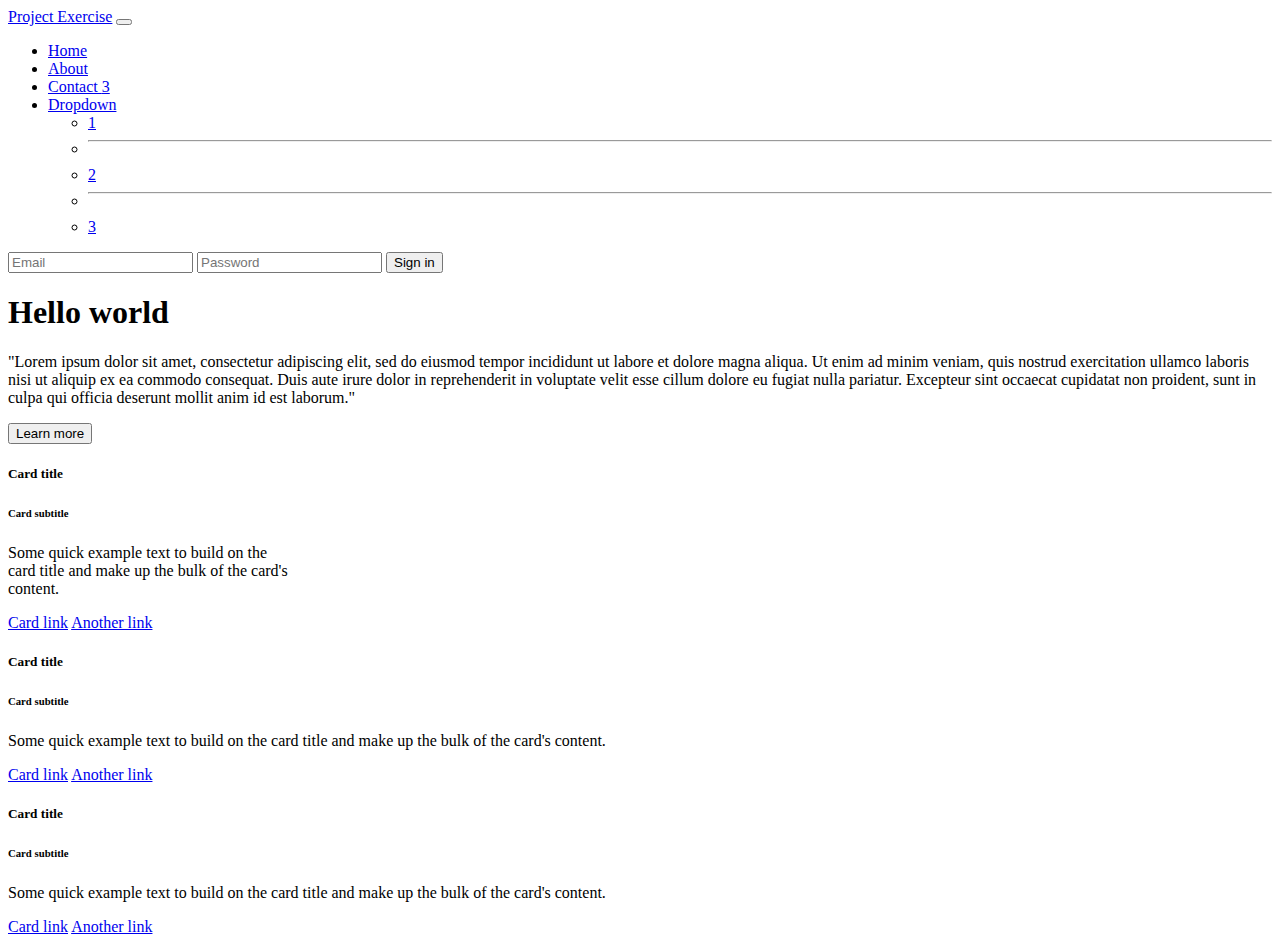
<file: week2/day4/index.html>
<!doctype html>
<html lang="en">
  <head>
    <meta charset="utf-8">
    <meta name="viewport" content="width=device-width, initial-scale=1">
    <script src="https://cdn.jsdelivr.net/npm/bootstrap@5.3.0-alpha1/dist/js/bootstrap.bundle.min.js"></script>
    <link href="https://cdn.jsdelivr.net/npm/bootstrap@5.3.0-alpha1/dist/css/bootstrap.min.css" rel="stylesheet" integrity="sha384-GLhlTQ8iRABdZLl6O3oVMWSktQOp6b7In1Zl3/Jr59b6EGGoI1aFkw7cmDA6j6gD" crossorigin="anonymous">
    <link rel="stylesheet" href="style.css">
    <title>bootstrap exemple</title>
  </head>
  <body>

    <!-- Example Code -->
    
    <nav class="navbar navbar-expand-lg bg-body-tertiary">
      <div class="container-fluid">
        <a class="navbar-brand" href="#">Project Exercise</a>
        <button class="navbar-toggler" type="button" data-bs-toggle="collapse" data-bs-target="#navbarSupportedContent" aria-controls="navbarSupportedContent" aria-expanded="false" aria-label="Toggle navigation">
          <span class="navbar-toggler-icon"></span>
        </button>
        <div class="collapse navbar-collapse" id="navbarSupportedContent">
          <ul class="navbar-nav me-auto mb-2 mb-lg-0">
            <li class="nav-item">
              <a class="nav-link active" aria-current="page" href="#">Home</a>
            </li>
            <li class="nav-item">
              <a class="nav-link" href="#">About</a>
            </li>
            <li class="nav-item">
                <a class="nav-link" href="#">Contact <span class="badge rounded-pill bg-secondary">3</span></a>
              </li>
            <li class="nav-item dropdown">
              <a class="nav-link dropdown-toggle" href="#" role="button" data-bs-toggle="dropdown" aria-expanded="false">
                Dropdown
              </a>
              <ul class="dropdown-menu">
                <li><a class="dropdown-item" href="#">1</a></li>
                <li><hr class="dropdown-divider"></li>
                <li><a class="dropdown-item" href="#">2</a></li>
                <li><hr class="dropdown-divider"></li>
                <li><a class="dropdown-item" href="#">3</a> </li>
              </ul>
            </li>
           
          </ul>
          <form class="d-flex" role="search">
            <input class="form-control me-2" type="search" placeholder="Email" aria-label="Email">
            <input class="form-control me-2" type="search" placeholder="Password" aria-label="Password">
            <button class="btn btn-submit btn-outline-success" type="submit">Sign in</button>
          </form>
        </div>
      </div>
    </nav>
    

    <div class="p-5 mb-4 bg-light rounded-3">
        <div class="container-fluid py-5">
          <h1 class="display-5 fw-bold">Hello world</h1>
          <p class="col-md-8 fs-4">"Lorem ipsum dolor sit amet, consectetur adipiscing elit, sed do eiusmod tempor incididunt ut labore et dolore magna aliqua. Ut enim ad minim veniam, quis nostrud exercitation ullamco laboris nisi ut aliquip ex ea commodo consequat. Duis aute irure dolor in reprehenderit in voluptate velit esse cillum dolore eu fugiat nulla pariatur. Excepteur sint occaecat cupidatat non proident, sunt in culpa qui officia deserunt mollit anim id est laborum."

          </p>
          <button class="btn btn-primary btn-lg" type="button">Learn more</button>
        </div>
      </div>

      <div class="container text-center">
      <div class="card" style="width: 18rem;">
        <div class="card-body">
          <h5 class="card-title">Card title</h5>
          <h6 class="card-subtitle mb-2 text-muted">Card subtitle</h6>
          <p class="card-text">Some quick example text to build on the card title and make up the bulk of the card's content.</p>
          <a href="#" class="card-link">Card link</a>
          <a href="#" class="card-link">Another link</a>
        </div>
      </div>
    </div>

<div class="container text-center">
    <div class="row align-items-start">
<div class="col">
  <div class="card" >
    <div class="card-body">
      <h5 class="card-title">Card title</h5>
      <h6 class="card-subtitle mb-2 text-muted">Card subtitle</h6>
      <p class="card-text">Some quick example text to build on the card title and make up the bulk of the card's content.</p>
      <a href="#" class="card-link">Card link</a>
      <a href="#" class="card-link">Another link</a>
    </div>
  </div>
</div>

<div class="container text-center">
    <div class="col">
    <div class="card">
      <div class="card-body">
        <h5 class="card-title">Card title</h5>
        <h6 class="card-subtitle mb-2 text-muted">Card subtitle</h6>
        <p class="card-text">Some quick example text to build on the card title and make up the bulk of the card's content.</p>
        <a href="#" class="card-link">Card link</a>
        <a href="#" class="card-link">Another link</a>
      </div>
    </div>
  </div>
</div>
</div>

  
</div>


      
  </body>
</html>
</file>
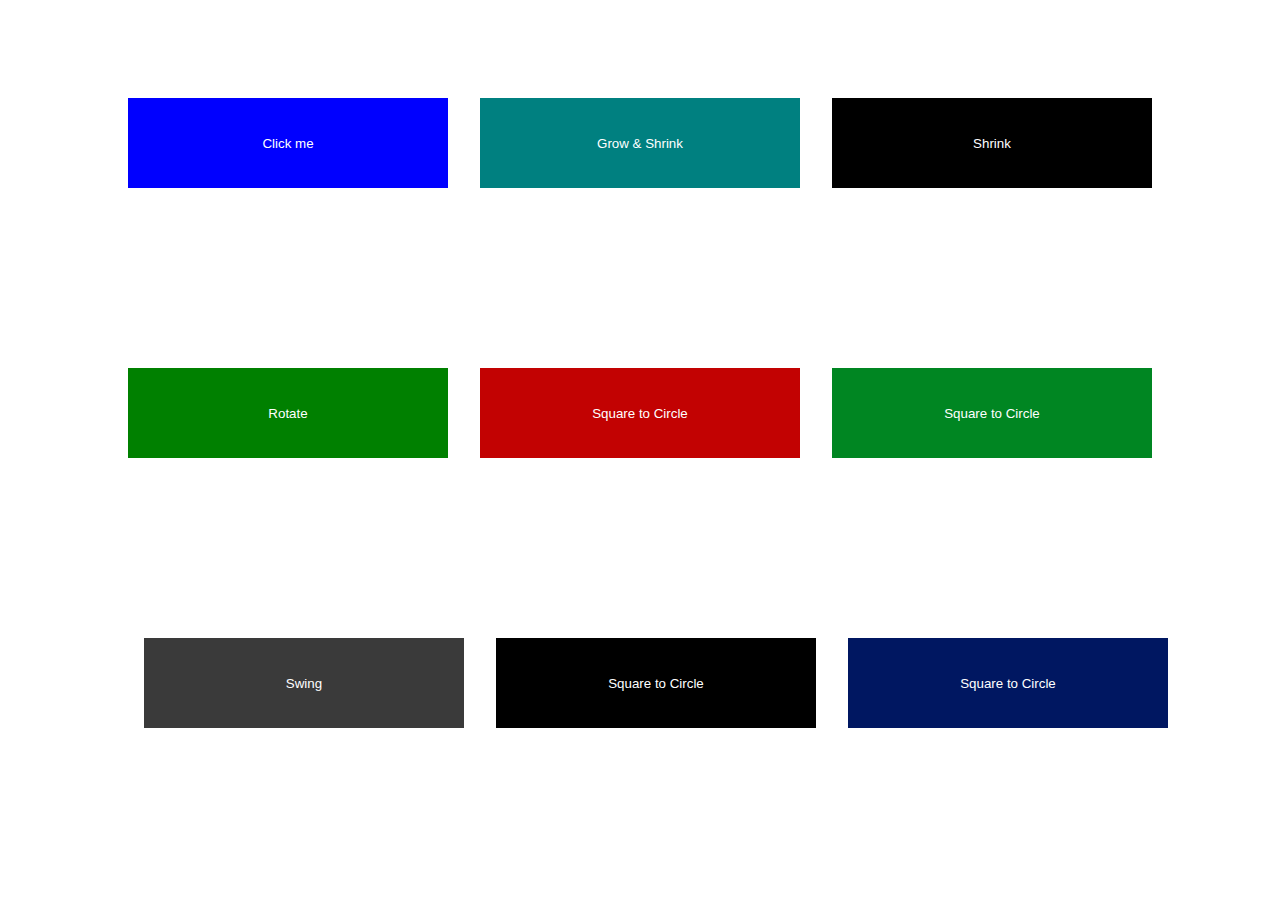
<file: week2/day5/index.html>
<!DOCTYPE html>
<html lang="en">
<head>
    <meta charset="UTF-8">
    <meta http-equiv="X-UA-Compatible" content="IE=edge">
    <meta name="viewport" content="width=device-width, initial-scale=1.0">
    <title>Document</title>
    <link rel="stylesheet" href="main.css">
</head>
<body>
  <main>
    <button>
        Click me
    </button>
    <button class="bg-teal" >Grow & Shrink</button>
    
    <button class="bg-real" >Shrink</button>
   

 </main>

 <main>
    <button class="bg-neal" >Rotate</button>
    <button class="bg-zeal" >Square to Circle</button>
    <button class="bg-threed" >Square to Circle</button>
 </main>


 <main>
    <button class="bg-Swing" >Swing</button>
    <button class="bg-bor" >Square to Circle</button>
    <button class="bg-fad" >Square to Circle</button>
 </main>
    
</body>
</html>
</file>
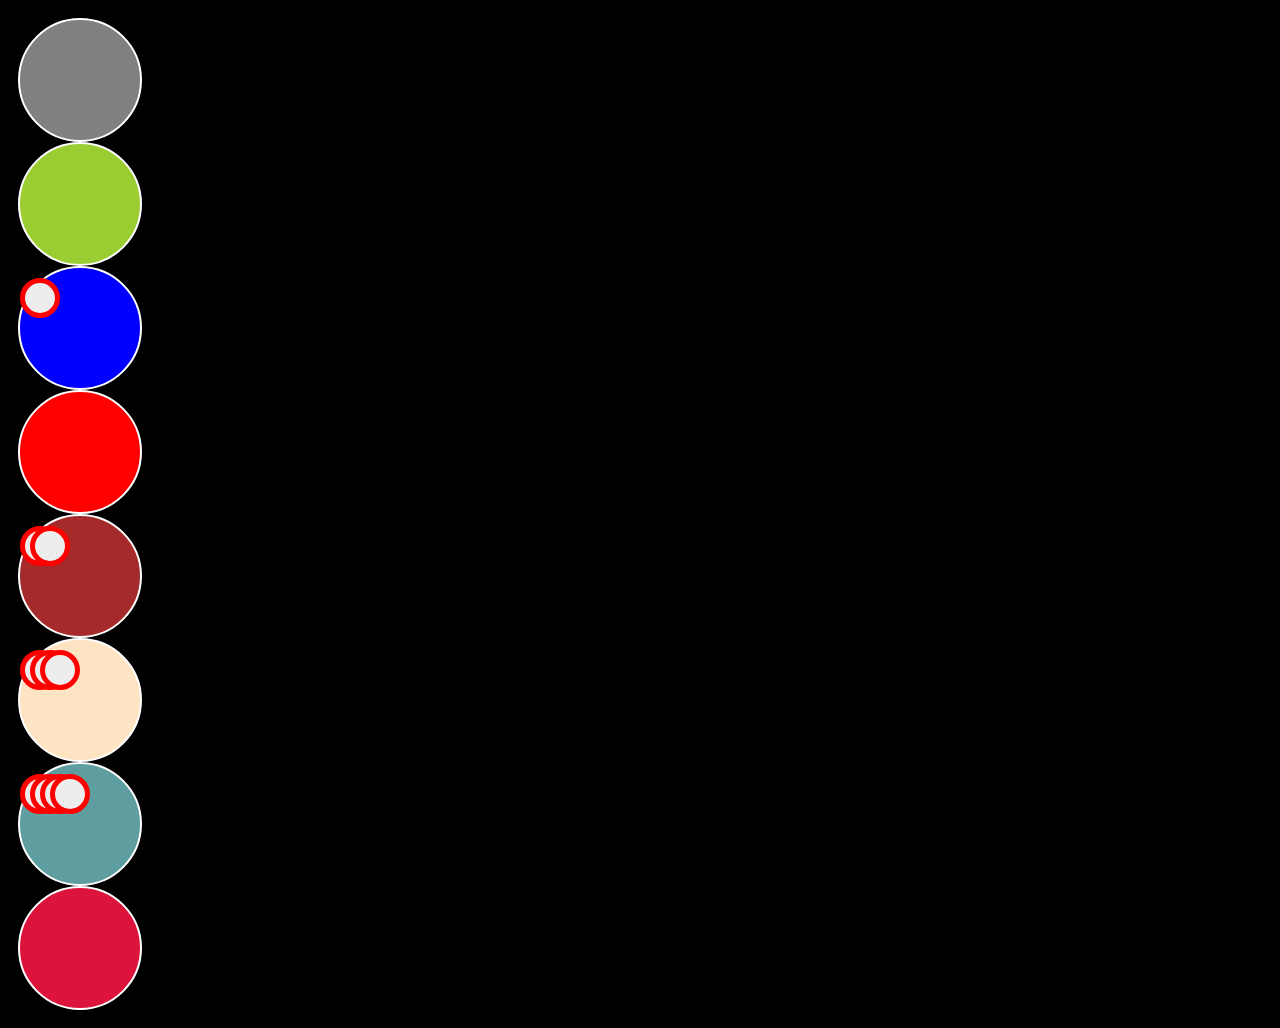
<file: week5/dailychallenge/index.html>
<!DOCTYPE html>
<html>
    <head>
        <meta charset="utf-8">
        <title>Challenge: Create a solar system</title>
        <link rel="stylesheet" href="index.css">
        <style>
            body {
                background-color: black;
                padding: 10px;
            }
            .planet {
                width: 100px;
                height: 100px;
                border-radius: 50%;
                text-align: center;
                padding: 10px;
                position: relative;
                border: 2px solid white;
            }
            .moon {
                position: absolute;
                width: 30px;
                height: 30px;
                border-radius: 50%;
                background: rgb(237, 237, 237);
                border: 5px solid red;
            }
        </style>
    </head>
    <body>

    <section class="listPlanets"></section>

    <script src="index.js"></script>
    </body>
</html>
</file>
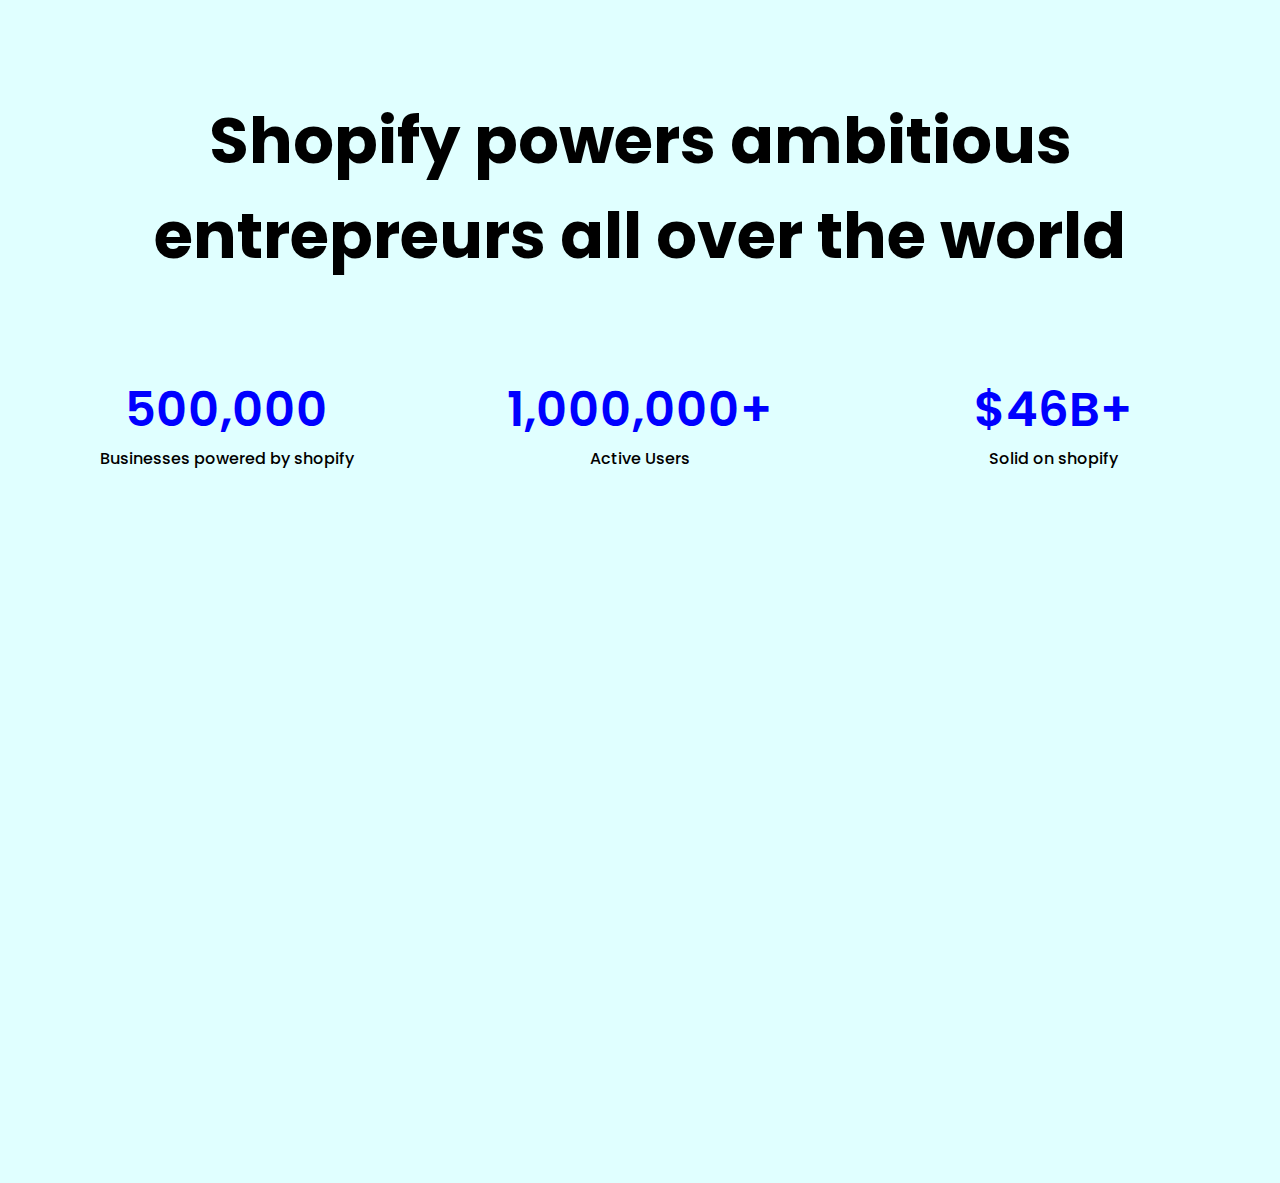
<file: week2/day2/xp/index.html>
<!DOCTYPE html>
<html lang="en">
<head>
    <meta charset="UTF-8">
    <meta http-equiv="X-UA-Compatible" content="IE=edge">
    <meta name="viewport" content="width=device-width, initial-scale=1.0">
    <title>Week 2 xp chamenge</title>
    <link rel="stylesheet" href="style.css">
    <link rel="preconnect" href="https://fonts.googleapis.com">
    <link rel="preconnect" href="https://fonts.gstatic.com" crossorigin>
    <link href="https://fonts.googleapis.com/css2?family=Poppins:wght@400;500;600&display=swap" rel="stylesheet">
</head>
<body>
  <main>
    <h1 class="title">Shopify powers ambitious entrepreurs all over the world</h1>
    
  

    <div class="number1">
      <p class="a1" >
        500,000
          <span class="b1">Businesses powered by shopify</span>
     </p>
  </div>

    <div class="number2">
    
      <p class="a2" >
          1,000,000+
          <span class="b2">Active Users</span>
     </p>
  </div>

<div class="number3">
  <p class="a3" >
    $46B+
    <span class="b3">Solid on shopify</span>
</p>

</div>
 
  </main>

    
</body>
</html>
</file>
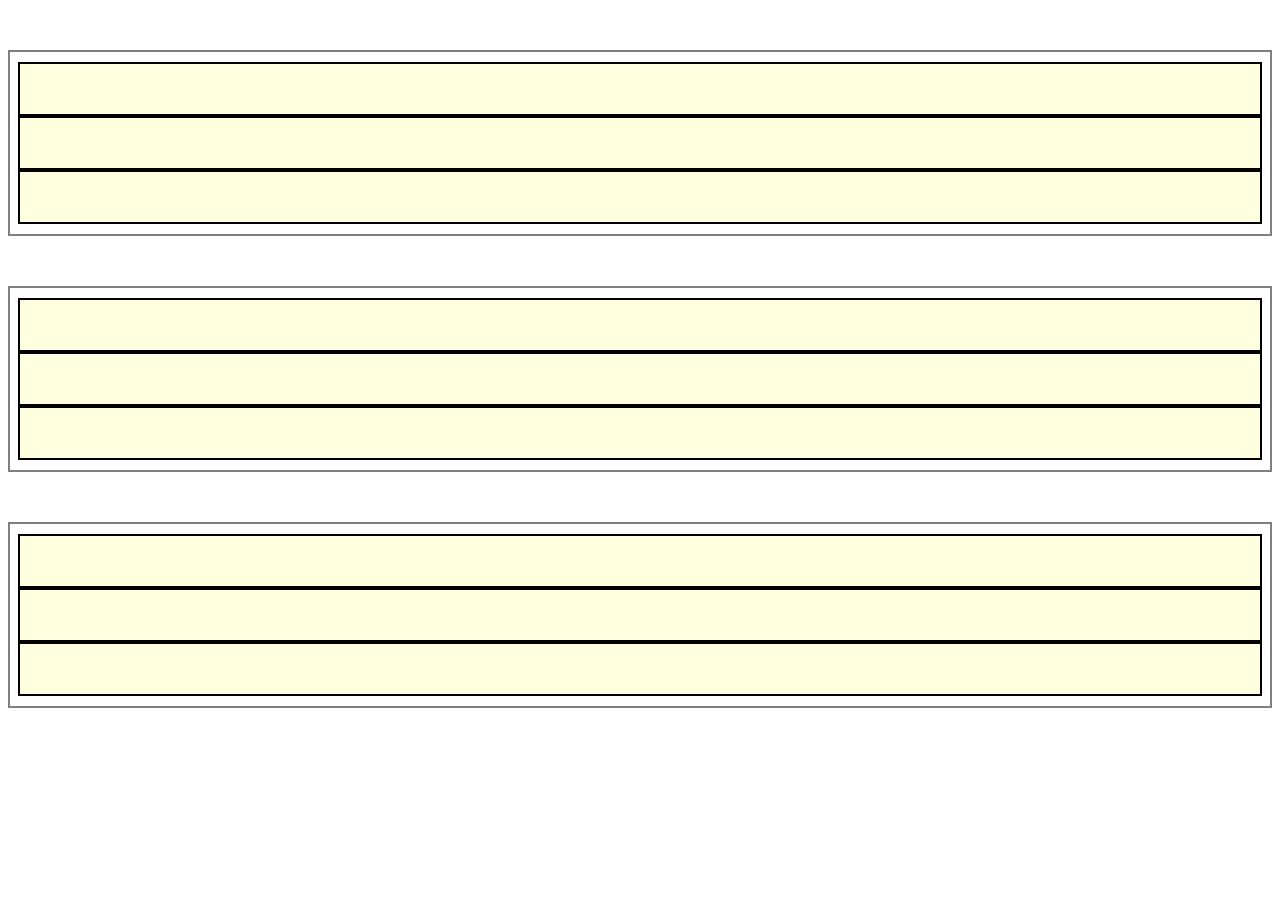
<file: week2/day3/bootsstrap/index.html>
<!DOCTYPE html>
<html lang="en">
<head>
    <meta charset="UTF-8">
    <meta http-equiv="X-UA-Compatible" content="IE=edge">
    <meta name="viewport" content="width=device-width, initial-scale=1.0">
    <title>Week2 day3 example</title>
    <link href="https://cdn.jsdelivr.net/npm/bootstrap@5.3.0-alpha1/dist/css/bootstrap.min.css" rel="stylesheet" integrity="sha384-GLhlTQ8iRABdZLl6O3oVMWSktQOp6b7In1Zl3/Jr59b6EGGoI1aFkw7cmDA6j6gD" crossorigin="anonymous">
    <link rel="stylesheet" href="style.css">
</head>
<body>


 <div class="container">
 <div class="row">

  <div class="col-4">
    <div class="yellow-box"></div>
  </div>

  <div class="col-4">
    <div class="yellow-box"></div>
  </div>

  <div class="col-4">
    <div class="yellow-box"></div>
  </div>
    
 </div>
</div>

<div class="container">
  <div class="row">
 
   <div class="col-4">
     <div class="yellow-box"></div>
   </div>
 
   <div class="col-4">
     <div class="yellow-box"></div>
   </div>
 
   <div class="col-4">
     <div class="yellow-box"></div>
   </div>
     
  </div>
 </div>


 <div class="container">
  <div class="row">
 
   <div class="col-4">
     <div class="yellow-box"></div>
   </div>
 
   <div class="col-4">
     <div class="yellow-box"></div>
   </div>
 
   <div class="col-4">
     <div class="yellow-box"></div>
   </div>
     
  </div>
 </div>

</html>
</file>
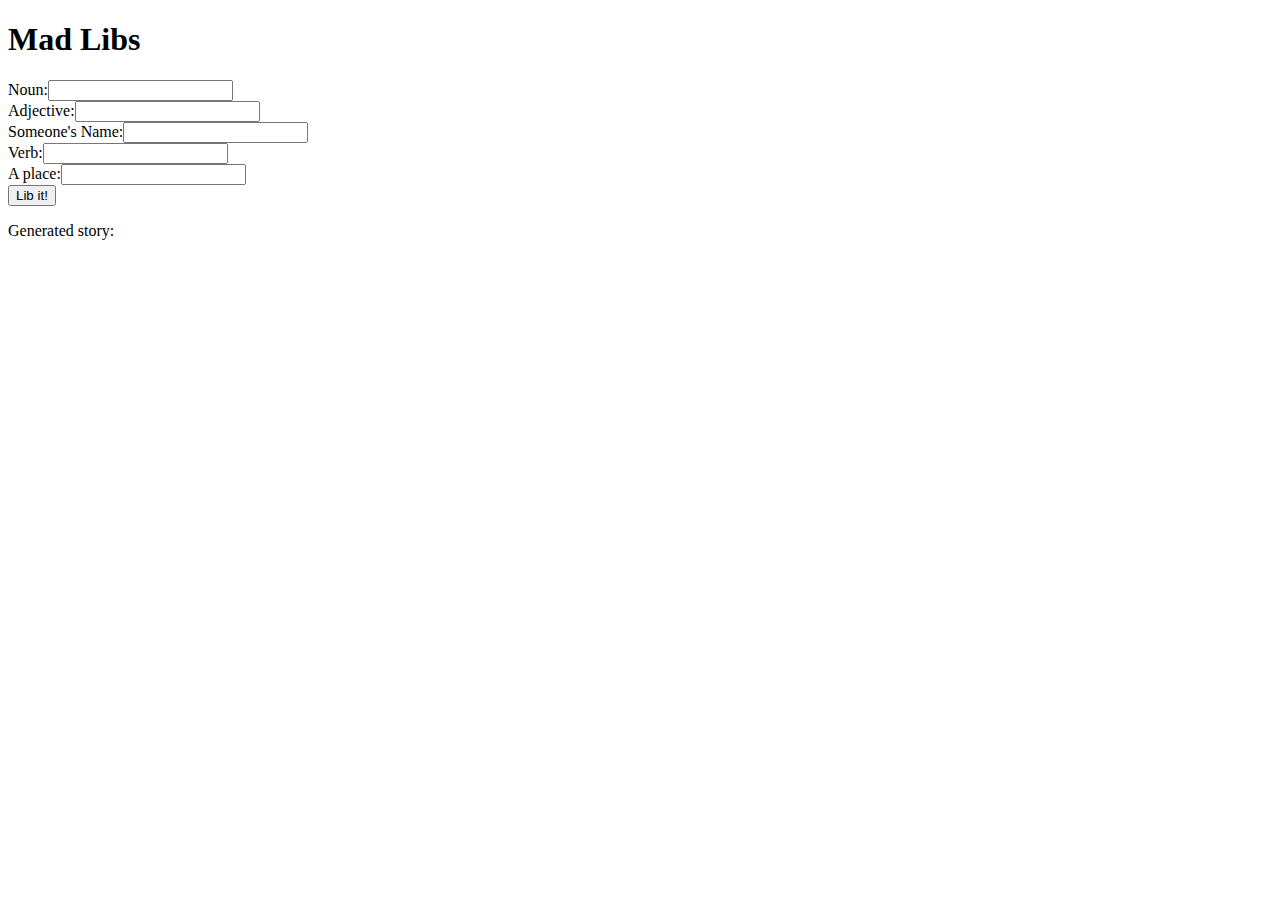
<file: week5/day4/Tell The Story/index.html>
<!DOCTYPE html>
<html>
 <head>
  <meta charset="utf-8" />
  <title>Challenge: Mad Libs</title>
  <link rel="stylesheet" href="index.css">
  
 </head>
 <body>

    <h1>Mad Libs</h1>

    <form id="libform">
        <label for="noun">Noun:</label><input type="text" id="noun"><br>
        <label for="adjective">Adjective:</label><input type="text" id="adjective"><br>
        <label for="person">Someone's Name:</label><input type="text" id="person"><br>
        <label for="verb">Verb:</label><input type="text" id="verb"><br>
        <label for="place">A place:</label><input type="text" id="place"><br>
        <button id="lib-button">Lib it!</button>
    </form>

    <p>Generated story: 
    <span id="story"></span>
    </p>

    <script src="index.js"></script>

 </body>
</html>
</file>
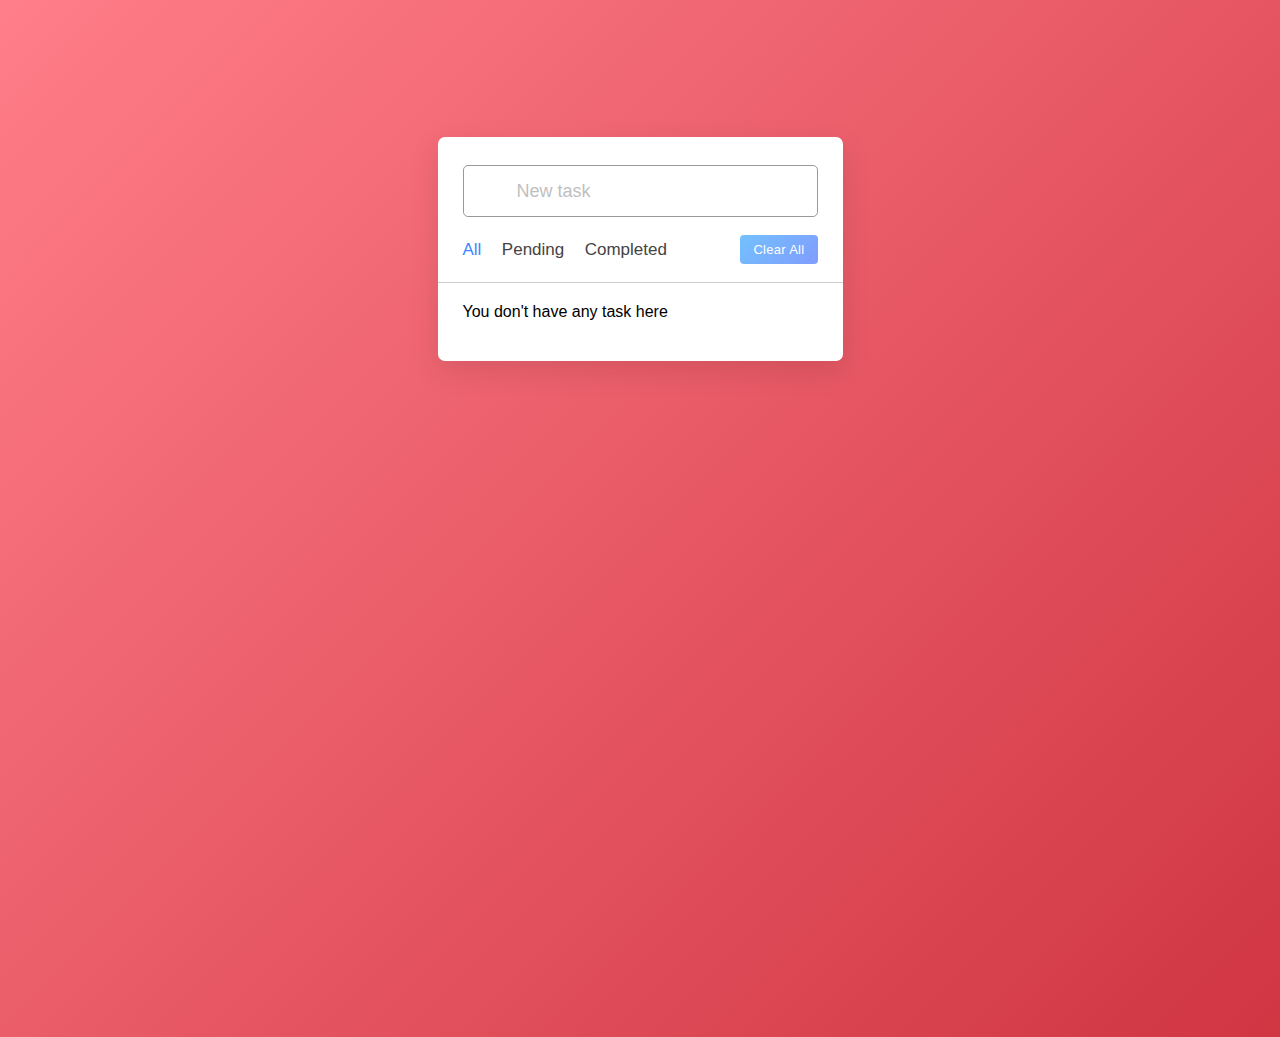
<file: week5/day4/to do list/index.html>
<!DOCTYPE html>
<html lang="en">
<head>
    <meta charset="UTF-8">
    <meta http-equiv="X-UA-Compatible" content="IE=edge">
    <meta name="viewport" content="width=device-width, initial-scale=1.0">
    <title>Todo Lists</title>
    <link rel="stylesheet" href="index.css">
</head>
<body>
 <div class="wrapper">
    <div class ="task-input">
        <input type="text" placeholder="New task">
    </div>
    <div class ="controls">
   <div class="filters">
    <span id="all" class="active">All</span>
    <span id="all">Pending</span>
    <span id="all">Completed</span>
   </div>
   <button class="clear-btn">Clear All</button>
    </div>
    <ul class="task-box">
        <li class="task">
            <label for="1">
                <input type="checkbox" id="1">
                 <p>Hit the gym</p>
            </label>
            <div class="setting">
                <i class="uil uil-ellipsis-h"></i>
                <ul class="task-menu">
                   <li><i class="uil uil-pen"></i>Edit</li> 
                   <li><i class="uil uil-pen"></i>Delete</li> 
                </ul>
            </div>
        </li>
        <li class="task">
            <label for="1">
                <input type="checkbox" id="1">
                 <p>Buy grocies</p>
            </label>
            <div class="setting">
                <i class="uil uil-ellipsis-h"></i>
            </div>
        </li>
        <li class="task">
            <label for="1">
                <input type="checkbox" id="1">
                 <p>Pay bill</p>
            </label>
            <div class="setting">
                <i class="uil uil-ellipsis-h"></i>
            </div>
        </li>
    </ul>
 </div>
 
   <script src="index.js"></script> 
</body>
</html>
</file>
<file: week2/day4/style.css>
.btn-submit{
    white-space: nowrap;
}
</file>
<file: week2/day5/main.css>
main{
    display: flex;
    height: 30vh;
    justify-content: center;
    align-items: center;

}

main button{
    width:25vw;
    height: 10vh;
    border:none;
    outline:transparent;
    background-color: blue;
    color:white;
    transition:all ease-in-out 200ms;
}

main button:hover{
    background:red;

}

main button:focus{
    border:2px solid black;
}
main button:active{
    transform: scale(0.90);
}

.bg-teal{
    background-color:teal;
    color:white;
}

button.bg-teal {
    margin-left: 2rem;
}

.bg-teal:hover{
    background:rgb(0, 47, 255);
    -webkit-transform: scale(1.1);
    -ms-transform: scale(1.1);
    transform: scale(1.1);
}




.bg-real{
    background-color:rgb(0, 0, 0);
    color:white;
}

button.bg-real {
    margin-left: 2rem;
}

.bg-real:hover{
    -webkit-transform: scale(1.1);
        -ms-transform: scale(1.1);
        transform: scale(1.1);
}



.bg-neal{
    background-color:green;
    color:white;
}



.bg-neal:hover{
    background:yellow;
    color:black;
    -webkit-transform: rotateZ(-30deg);
        -ms-transform: rotateZ(-30deg);
        transform: rotateZ(-30deg);
}


.bg-zeal{
    background-color:rgb(194, 2, 2);
    color:white;
}

button.bg-zeal {
    margin-left: 2rem;
}

.bg-zeal:hover{
    background:rgb(20, 194, 156);
    color:rgb(255, 255, 255);
    border-radius:50%;
}


.bg-threed{
    background-color:rgb(0, 134, 34);
    color:white;
}

button.bg-threed {
    margin-left: 2rem;
}

.bg-threed:hover{
    background:rgb(65, 0, 0);
    color:rgb(255, 255, 255);
    box-shadow:
                1px 1px #53a7ea,
                2px 2px #53a7ea,
                3px 3px #53a7ea;
        -webkit-transform: translateX(-3px);
        transform: translateX(-3px);
}



@-webkit-keyframes swing
{
    15%
    {
        -webkit-transform: translateX(5px);
        transform: translateX(5px);
    }
    30%
    {
        -webkit-transform: translateX(-5px);
       transform: translateX(-5px);
    } 
    50%
    {
        -webkit-transform: translateX(3px);
        transform: translateX(3px);
    }
    65%
    {
        -webkit-transform: translateX(-3px);
        transform: translateX(-3px);
    }
    80%
    {
        -webkit-transform: translateX(2px);
        transform: translateX(2px);
    }
    100%
    {
        -webkit-transform: translateX(0);
        transform: translateX(0);
    }
}
@keyframes swing
{
    15%
    {
        -webkit-transform: translateX(5px);
        transform: translateX(5px);
    }
    30%
    {
        -webkit-transform: translateX(-5px);
        transform: translateX(-5px);
    }
    50%
    {
        -webkit-transform: translateX(3px);
        transform: translateX(3px);
    }
    65%
    {
        -webkit-transform: translateX(-3px);
        transform: translateX(-3px);
    }
    80%
    {
        -webkit-transform: translateX(2px);
        transform: translateX(2px);
    }
    100%
    {
        -webkit-transform: translateX(0);
        transform: translateX(0);
    }
}
.bg-Swing{
    background-color:rgb(58, 58, 58);
    color:white;
}

button.bg-Swing {
    margin-left: 2rem;
}

.bg-Swing:hover{
    background:rgb(0, 109, 9);
    color:rgb(255, 255, 255);
    -webkit-animation: swing 1s ease;
        animation: swing 1s ease;
        -webkit-animation-iteration-count: 1;
        animation-iteration-count: 1;
}


.bg-bor{
    background-color:rgb(0, 0, 0);
    color:white;
}

button.bg-bor {
    margin-left: 2rem;
}

.bg-bor:hover{
    background:#53a7ea;
    color:rgb(8, 8, 8);
    box-shadow: inset 0 0 0 25px #53a7ea;
}



.bg-fad{
    background-color:rgb(0, 23, 97);
    color:white;
}

button.bg-fad {
    margin-left: 2rem;
}

.fade
{
        opacity:0.5;
}

.bg-fad:hover{
    background:#b4008d;
    color:white;
    opacity:1;
}
</file>
<file: week5/dailychallenge/index.css>
.mercury {
    background-color: gray;
}

.venus {
    background-color: yellowgreen;
}

.earth {
    background-color: blue;
}

.earth {
    background-color: blue;
}

.mars {
    background-color: red;
}

.jupiter {
    background-color: brown;
}

.saturn {
    background-color: bisque;
}

.uranus {
    background-color: cadetblue;
}

.neptune {
    background-color: crimson;
}
</file>
<file: week2/day2/xp/style.css>
body{
    background-color: lightcyan;
    margin:0;
    font-family: 'Poppins', sans-serif;
    font-size:2rem;
  }
  
  main{
    margin:50px 20px 30px 20px;
    display:grid;
    grid-template-columns: repeat(3,1fr);
    grid-template-rows: 1fr 1fr 2fr;
    grid-template-areas:
    'a1 a2 a3'
    '. . .'
    '. . .';
  }


  main .title{
    grid-column:span 3;
    text-align:center;
  }

  p.a1,p.a2,p.a3 {
    text-align: center;
    font-size: 3rem;
    font-weight: 600;
    color:blue;
}
  .number1,.number2,.number3{
    display:flex;
    justify-content: center;
  }

  span.b3,span.b1,span.b2 {
    font-size: 1rem;
    display: block;
    text-align: center;
    font-weight:500;
    color:black;
}
</file>
<file: week2/day3/bootsstrap/style.css>
.yellow-box{
    min-height: 50px;
    border:2px solid black;
    background:lightyellow;
}

.row{
    margin-top:50px;
    border:2px solid grey;
    padding: 10px 8px;
    margin-bottom: 2rem;
}
</file>
<file: week5/day4/Tell The Story/index.css>
.alert{
 color: red;    
}
</file>
<file: week5/day4/to do list/index.css>
*{
  margin: 0;
  padding: 0;
  box-sizing: border-box;
  font-family: 'Poppins', sans-serif;
}
body{
  width: 100%;
  height: 100vh;
  overflow: hidden;
  background: linear-gradient(135deg, #ff7e89, #d03542);
}
::selection{
  color: #fff;
  background: #3C87FF;
}
.wrapper{
  max-width: 405px;
  padding: 28px 0 30px;
  margin: 137px auto;
  background: #fff;
  border-radius: 7px;
  box-shadow: 0 10px 30px rgba(0,0,0,0.1);
}
.task-input{
  height: 52px;
  padding: 0 25px;
  position: relative;
}
.task-input img{
  top: 50%;
  position: absolute;
  transform: translate(17px, -50%);
}
.task-input input{
  height: 100%;
  width: 100%;
  outline: none;
  font-size: 18px;
  border-radius: 5px;
  padding: 0 20px 0 53px;
  border: 1px solid #999;
}
.task-input input:focus,
.task-input input.active{
  padding-left: 52px;
  border: 2px solid #3C87FF;
}
.task-input input::placeholder{
  color: #bfbfbf;
}
.controls, li{
  display: flex;
  align-items: center;
  justify-content: space-between;
}
.controls{
  padding: 18px 25px;
  border-bottom: 1px solid #ccc;
}
.filters span{
  margin: 0 8px;
  font-size: 17px;
  color: #444444;
  cursor: pointer;
}
.filters span:first-child{
  margin-left: 0;
}
.filters span.active{
  color: #3C87FF;
}
.controls .clear-btn{
  border: none;
  opacity: 0.6;
  outline: none;
  color: #fff;
  cursor: pointer;
  font-size: 13px;
  padding: 7px 13px;
  border-radius: 4px;
  letter-spacing: 0.3px;
  pointer-events: none;
  transition: transform 0.25s ease;
  background: linear-gradient(135deg, #1798fb 0%, #2D5CFE 100%);
}
.clear-btn.active{
  opacity: 0.9;
  pointer-events: auto;
}
.clear-btn:active{
  transform: scale(0.93);
}
.task-box{
  margin-top: 20px;
  margin-right: 5px;
  padding: 0 20px 10px 25px;
}
.task-box.overflow{
  overflow-y: auto;
  max-height: 300px;
}
.task-box::-webkit-scrollbar{
  width: 5px;
}
.task-box::-webkit-scrollbar-track{
  background: #f1f1f1;
  border-radius: 25px;
}
.task-box::-webkit-scrollbar-thumb{
  background: #e6e6e6;
  border-radius: 25px;
}
.task-box .task{
  list-style: none;
  font-size: 17px;
  margin-bottom: 18px;
  padding-bottom: 16px;
  align-items: flex-start;
  border-bottom: 1px solid #ccc;
}
.task-box .task:last-child{
  margin-bottom: 0;
  border-bottom: 0;
  padding-bottom: 0;
}
.task-box .task label{
  display: flex;
  align-items: flex-start;
}
.task label input{
  margin-top: 7px;
  accent-color: #3C87FF;
}
.task label p{
  user-select: none;
  margin-left: 12px;
  word-wrap: break-word;
}
.task label p.checked{
  text-decoration: line-through;
}
.task-box .settings{
  position: relative;
}
.settings :where(i, li){
  cursor: pointer;
}
.settings .task-menu{
  z-index: 10;
  right: -5px;
  bottom: -65px;
  padding: 5px 0;
  background: #fff;
  position: absolute;
  border-radius: 4px;
  transform: scale(0);
  transform-origin: top right;
  box-shadow: 0 0 6px rgba(0,0,0,0.15);
  transition: transform 0.2s ease;
}
.task-box .task:last-child .task-menu{
  bottom: 0;
  transform-origin: bottom right;
}
.task-box .task:first-child .task-menu{
  bottom: -65px;
  transform-origin: top right;
}
.task-menu.show{
  transform: scale(1);
}
.task-menu li{
  height: 25px;
  font-size: 16px;
  margin-bottom: 2px;
  padding: 17px 15px;
  cursor: pointer;
  justify-content: flex-start;
}
.task-menu li:last-child{
  margin-bottom: 0;
}
.settings li:hover{
  background: #f5f5f5;
}
.settings li i{
  padding-right: 8px;
}
@media (max-width: 400px) {
  body{
    padding: 0 10px;
  }
  .wrapper {
    padding: 20px 0;
  }
  .filters span{
    margin: 0 5px;
  }
  .task-input{
    padding: 0 20px;
  }
  .controls{
    padding: 18px 20px;
  }
  .task-box{
    margin-top: 20px;
    margin-right: 5px;
    padding: 0 15px 10px 20px;
  }
  .task label input{
    margin-top: 4px;
  }
}
</file>
